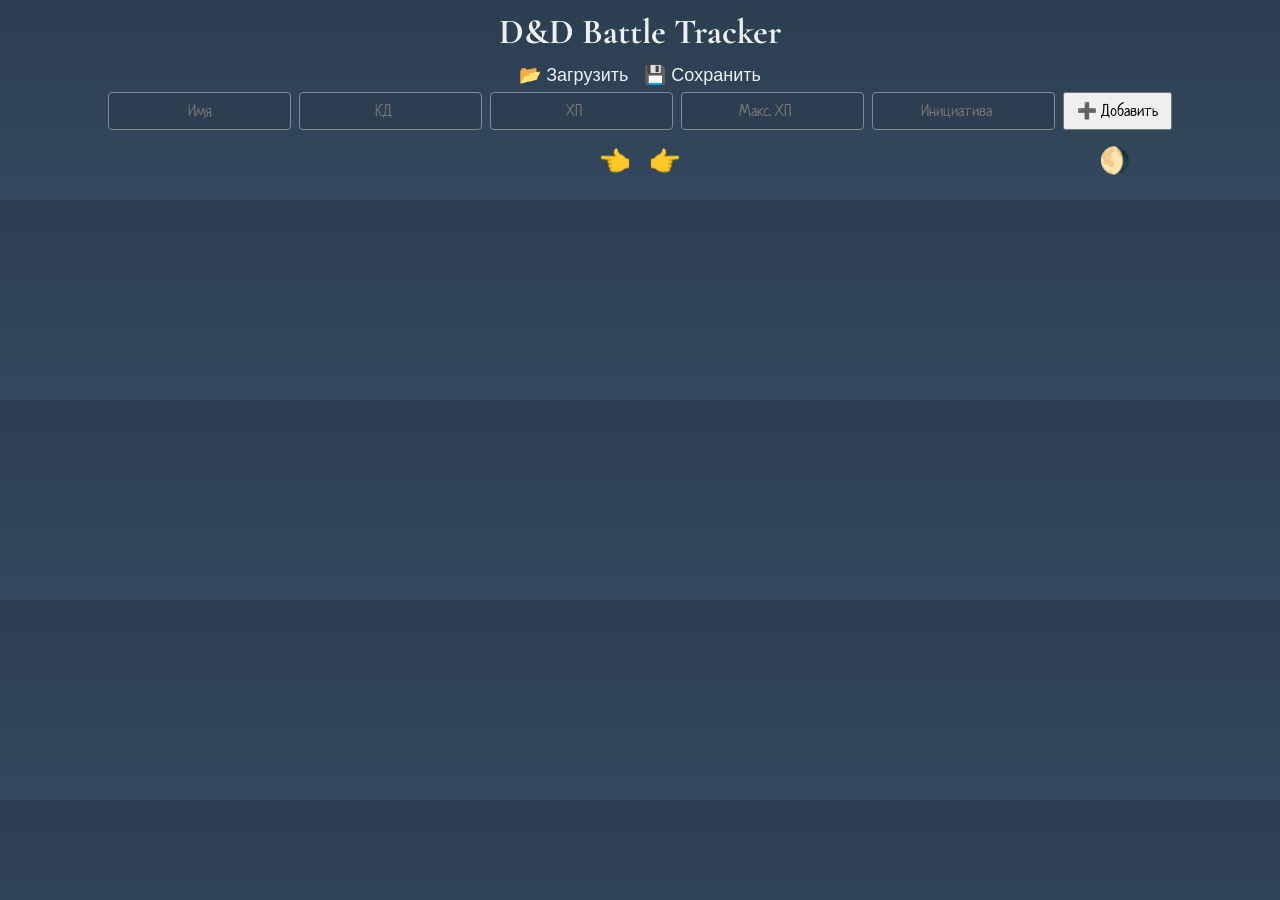
<file: Battle Tracker 3.5/index.html>
<!DOCTYPE html>
<html lang="ru">
<head>
  <meta charset="UTF-8">
  <title>D&D Battle Tracker</title>
  <link rel="icon" type="image/x-icon" href="battletracker_ico.ico">
  <link href="https://fonts.googleapis.com/css2?family=Cormorant+Garamond:wght@400;700&family=Neucha&display=swap" rel="stylesheet">
  <link rel="stylesheet" href="styles.css">
</head>
<body>
  <h1>D&D Battle Tracker</h1>
  <div class="top-controls">
    <div class="file-ops">
      <input type="file" id="importFile" accept=".json" style="display:none">
      <button id="load-btn" class="icon-btn" onclick="document.getElementById('importFile').click()">📂 Загрузить</button>
      <button id="export-btn" class="icon-btn" onclick="exportCombatants()">💾 Сохранить</button>
    </div>
  </div>
  <form id="addForm" oninput="fixLeadingZeros(event)">
    <input type="text" id="name" placeholder="Имя" required>
    <input type="number" id="ac" placeholder="КД" min="0" required title="Минимум 0">
    <input type="number" id="hp" placeholder="ХП">
    <input type="number" id="maxHp" placeholder="Макс. ХП" min="1" required>
    <input type="number" id="initiative" placeholder="Инициатива" min="-5" required title="Минимум -5">
    <button type="submit">➕ Добавить</button>
  </form>
<div id="controls">
  <div class="turn-controls">
    <button onclick="prevTurn()">👈</button>
    <button onclick="nextTurn()">👉</button>
  </div>
  <button class="long-rest-btn" onclick="longRest()" title="Долгий отдых">🌖</button>
</div>
  <div id="combatants"></div>
  <script src="scripts.js"></script>
</body>
</html>
</file>
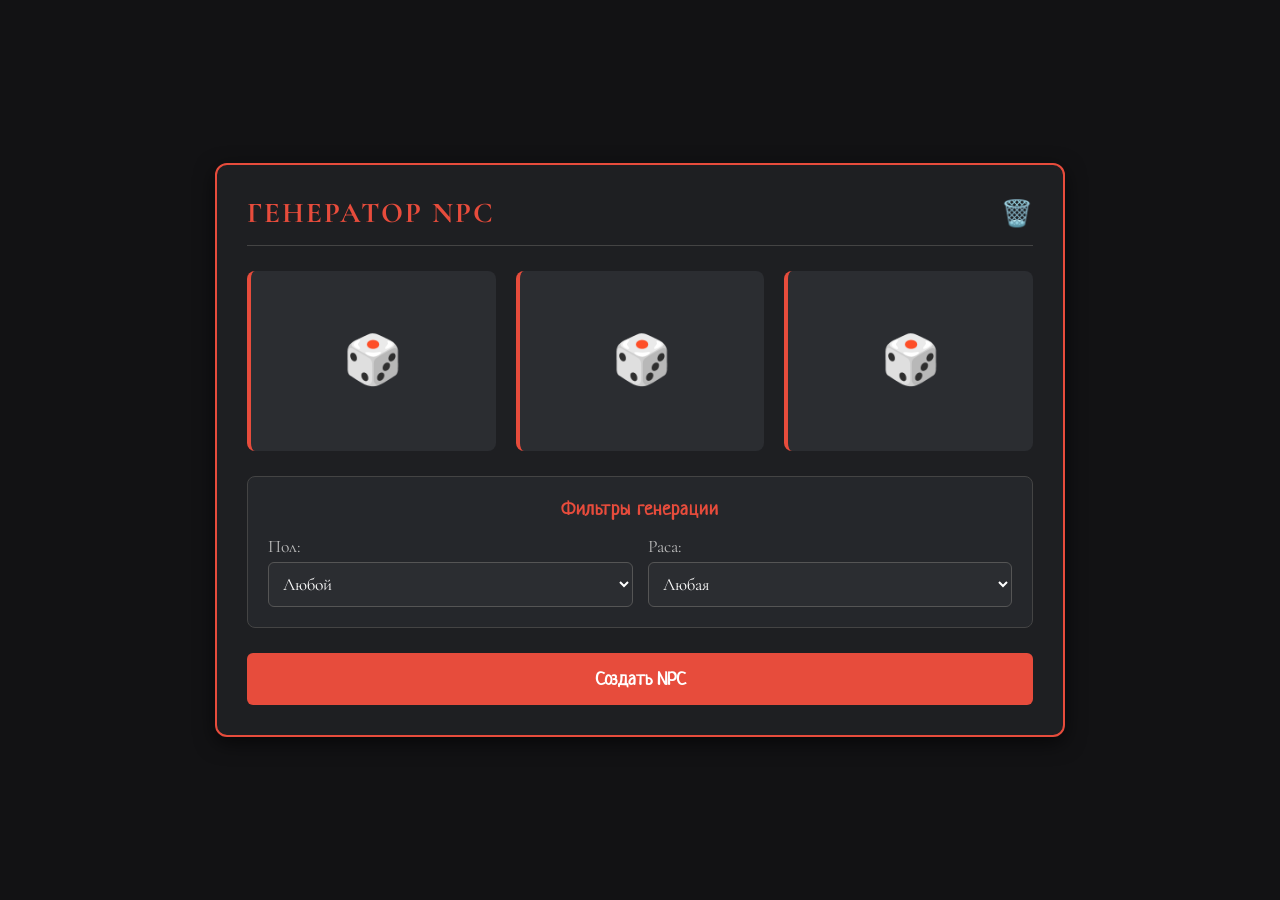
<file: NPC Generator 1.0/index.html>
<!DOCTYPE html>
<html lang="ru">
<head>
    <meta charset="UTF-8">
    <meta name="viewport" content="width=device-width, initial-scale=1.0">
    <title>Генератор NPC</title>
    <link href="https://fonts.googleapis.com/css2?family=Cormorant+Garamond:wght@400;700&family=Neucha&display=swap" rel="stylesheet">
    <link rel="stylesheet" href="styles.css">
    <link rel="icon" href="icon_small.ico" type="image/x-icon">
</head>
<body>

    <div class="npc-generator-container">
        <div class="npc-header">
            <h1>Генератор NPC</h1>
            <button class="clear-all-btn" onclick="clearAllSlots()" title="Очистить все ячейки">🗑️</button>
        </div>
        
        <div id="npc-display" class="npc-cards-wrapper">
            <div id="npc-slot-1" class="npc-card empty">
                <p class="placeholder">🎲</p>
            </div>
            <div id="npc-slot-2" class="npc-card empty">
                <p class="placeholder">🎲</p>
            </div>
            <div id="npc-slot-3" class="npc-card empty">
                <p class="placeholder">🎲</p>
            </div>
        </div>

        <div class="filters-container">
            <h3>Фильтры генерации</h3>
            <div class="select-group">
                <div class="select-wrapper">
                    <label for="filter-gender">Пол:</label>
                    <select id="filter-gender">
                        <option value="">Любой</option>
                        <option value="Мужчина">Мужчина</option>
                        <option value="Женщина">Женщина</option>
                    </select>
                </div>
                
                <div class="select-wrapper">
                    <label for="filter-race">Раса:</label>
                    <select id="filter-race">
                        <option value="">Любая</option>
                    </select>
                </div>
            </div>
        </div>

        <button class="npc-btn" onclick="generateNPC()">Создать NPC</button>
    </div>

    <script src="npc_data.js"></script>
    <script src="scripts.js"></script>
    
    <script>
        document.addEventListener('DOMContentLoaded', () => {
            const raceSelect = document.getElementById('filter-race');
            if (typeof npcData !== 'undefined' && npcData.races) {
                npcData.races.forEach(race => {
                    const option = document.createElement('option');
                    option.value = race;
                    option.textContent = race;
                    raceSelect.appendChild(option);
                });
            }
        });
    </script>
</body>
</html>
</file>
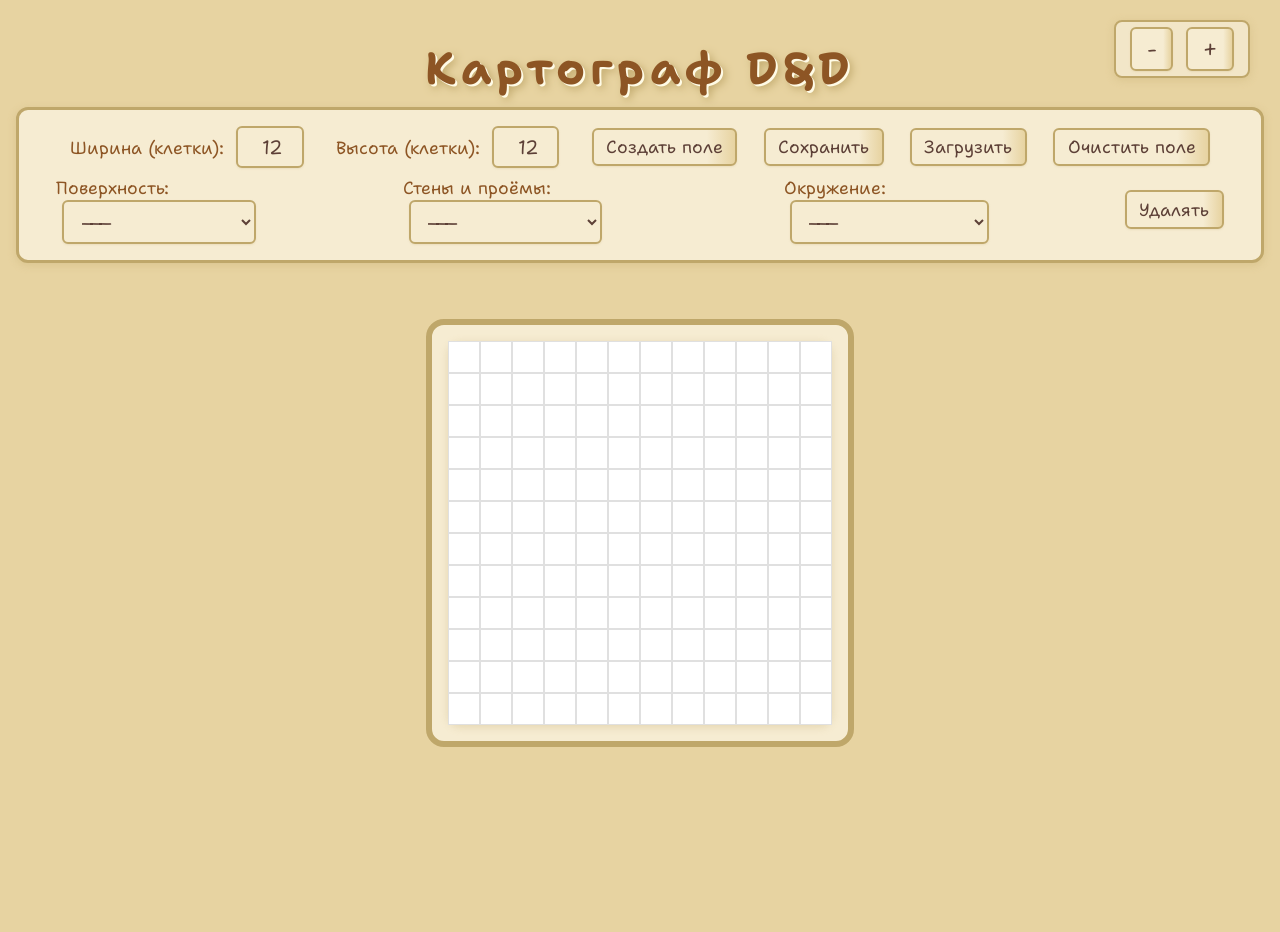
<file: Map Builder D&D/Map Builder 1.0.html>
<!DOCTYPE html>
<html lang="ru">
<head>
  <meta charset="UTF-8" />
  <meta name="viewport" content="width=device-width, initial-scale=1.0" />
  <title>Картограф D&D</title>
  <link rel="icon" type="image/x-icon" href="mapbuilder_ico.ico">
  <link rel="stylesheet" href="styles.css">
  <link href="https://fonts.googleapis.com/css2?family=Shantell+Sans&display=swap&subset=cyrillic" rel="stylesheet">
</head>
<body>
  <div id="zoom-controls">
    <button class="zoom-btn" onclick="zoomOut()">-</button>
    <button class="zoom-btn" onclick="zoomIn()">+</button>
  </div>
  <h1 id="title">Картограф D&amp;D</h1>
  <div id="controls">
    <div class="controls-row">
      <label>Ширина (клетки): <input type="number" id="width" min="1" step="1" value="12"></label>
      <label>Высота (клетки): <input type="number" id="height" min="1" step="1" value="12"></label>
      <button onclick="createGrid(true)">Создать поле</button>
      <button onclick="saveGrid()">Сохранить</button>
      <button onclick="loadGrid()">Загрузить</button>
      <button id="clear-btn">Очистить поле</button>
    </div>
    <div class="controls-row">
      <label>Поверхность:
        <select id="surface-tool">
          <option value="">---</option>
          <option value="floor">Каменный пол</option>
          <option value="shaded">Тень</option>
          <option value="floor-boardwalk">Дощатый пол</option>
          <option value="floor-water">Вода</option>
          <option value="floor-lava">Лава</option>
          <option value="floor-zamlana">Земля</option>
          <option value="floor-grass">Трава</option>
        </select>
      </label>
      <label>Стены и проёмы:
        <select id="walls-tool">
          <option value="">---</option>
          <option value="wall">Стена</option>
          <option value="door">Дверь</option>
          <option value="window">Окно</option>
        </select>
      </label>
      <label>Окружение:
        <select id="env-tool">
          <option value="">---</option>
          <option value="object-chest">Сундук</option>
          <option value="object-crate">Ящик</option>
          <option value="object-table">Стол</option>
          <option value="object-chair">Стул</option>
          <option value="object-bench">Скамья</option>
          <option value="object-barrel">Бочка</option>
          <option value="object-barstool">Барный стул</option>
          <option value="object-column">Колонна</option>
          <option value="object-torch-left">Факел (Слева)</option>
          <option value="object-torch-right">Факел (Справа)</option>
          <option value="object-torch-top">Факел (Сверху)</option>
          <option value="object-torch-bottom">Факел (Снизу)</option>
          <option value="object-tree">Дерево</option>
          <option value="object-rock">Камень</option>
        </select>
      </label>
      <button id="delete-btn" onclick="toggleRemoveMode()">Удалять</button>
    </div>
  </div>
  <div id="grid-container"></div>
  <script src="scripts.js"></script>
</body>
</html>
</file>
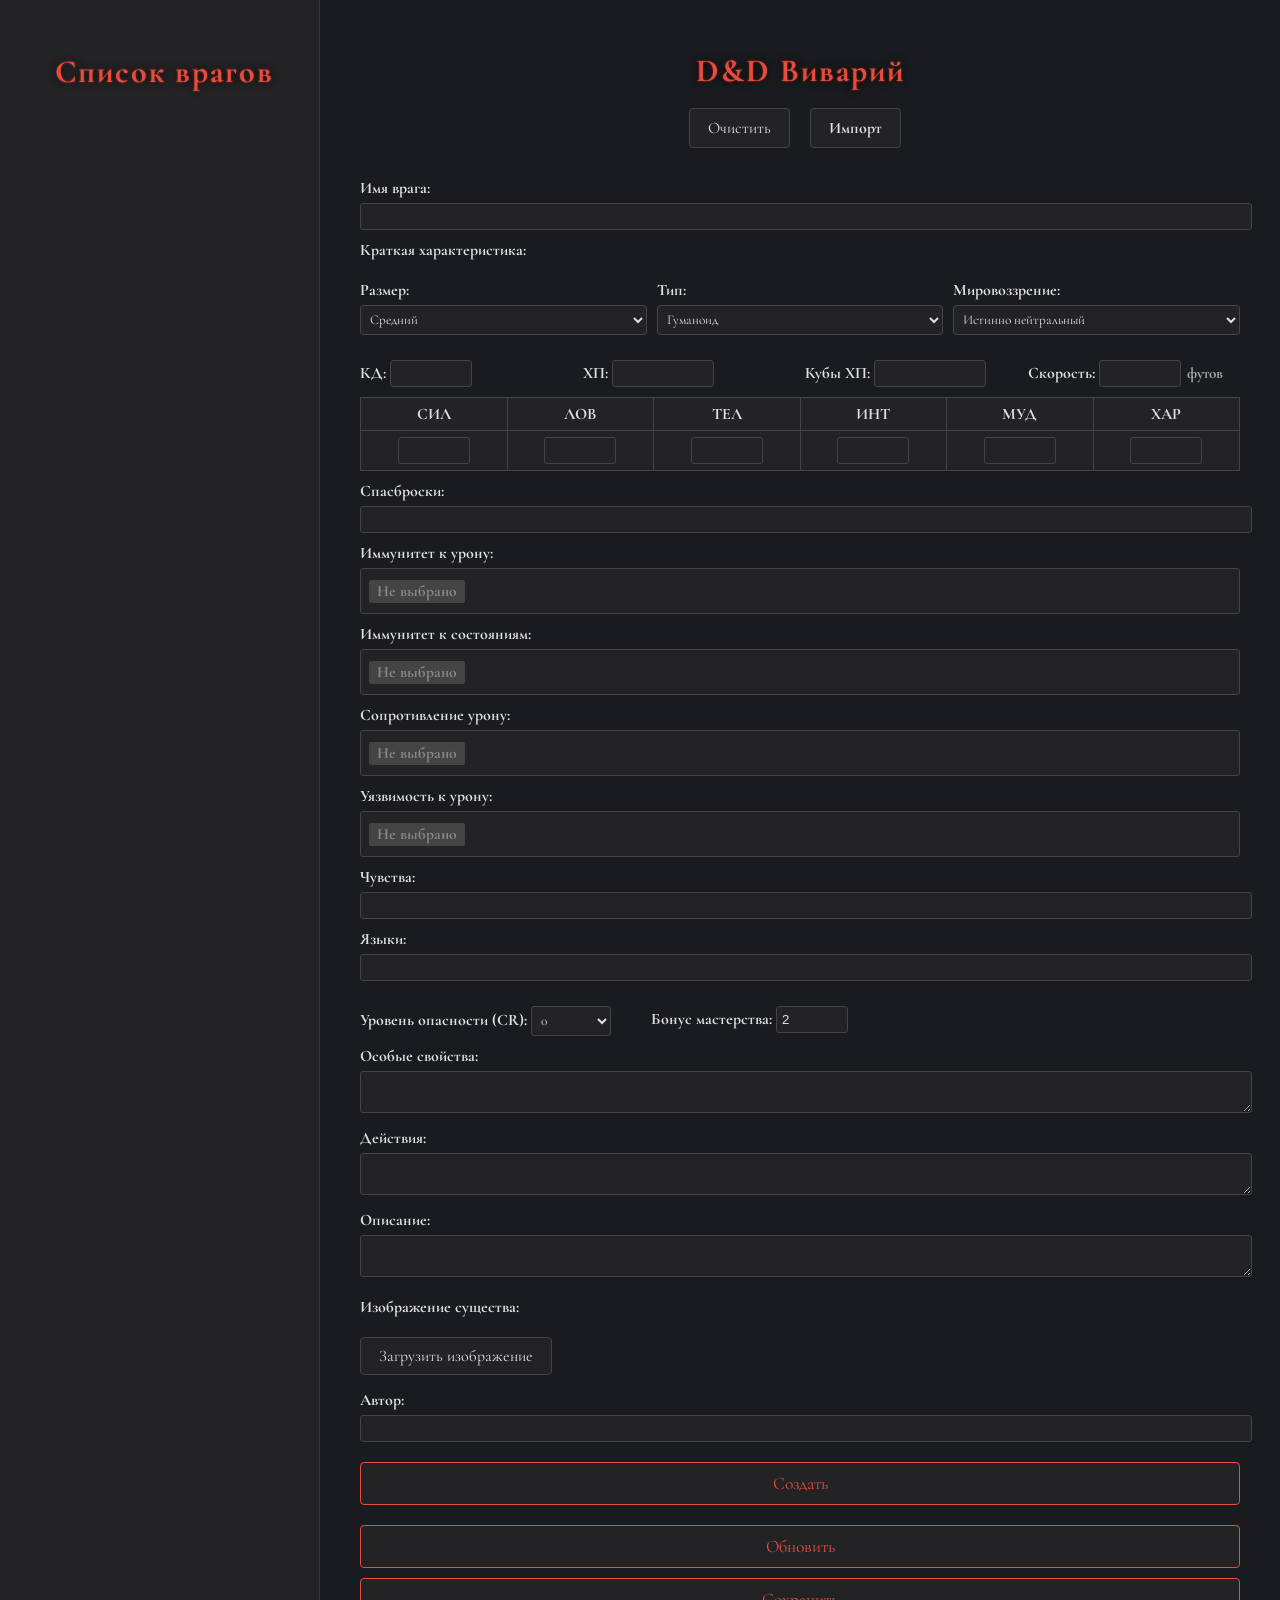
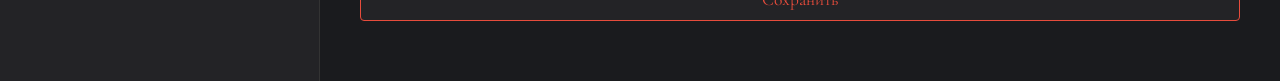
<file: Vivarium D&D/Vivarium D&D.html>
<!DOCTYPE html>
<html lang="ru">
<head>
  <meta charset="UTF-8">
  <title>D&D Vivarium</title>
  <link rel="icon" type="image/x-icon" href="vivarium_ico.ico">
  <link href="https://fonts.googleapis.com/css2?family=Cormorant+Garamond&display=swap" rel="stylesheet">
  <link rel="stylesheet" href="styles.css">
</head>
<body>
  <div id="sidebar">
    <h3>Список врагов</h3>
    <ul id="enemy-list"></ul>
  </div>
  <div id="main">
    <h1>D&D Виварий</h1>
    <div id="top-buttons">
      <button type="button" onclick="clearForm()">Очистить</button>
      <input type="file" id="fileInput" accept=".json" multiple onchange="importData(event)">
      <label for="fileInput" id="import-btn-label">Импорт</label>
    </div>
    <form id="monster-form">
      <label>Имя врага:
        <input type="text" id="name">
      </label>
      <label>Краткая характеристика:
        <div class="row-compact">
  <label>Размер:
    <select id="size">
      <option value="Крошечный">Крошечный</option>
      <option value="Маленький">Маленький</option>
      <option value="Средний" selected>Средний</option>
      <option value="Большой">Большой</option>
      <option value="Огромный">Огромный</option>
      <option value="Громадный">Громадный</option>
    </select>
  </label>
  <label>Тип:
    <select id="type">
      <option value="Аберрация">Аберрация</option>
      <option value="Зверь">Зверь</option>
      <option value="Небожитель">Небожитель</option>
      <option value="Конструкт">Конструкт</option>
      <option value="Дракон">Дракон</option>
      <option value="Элементаль">Элементаль</option>
      <option value="Фея">Фея</option>
      <option value="Исчадие">Исчадие</option>
      <option value="Великан">Великан</option>
      <option value="Гуманоид" selected>Гуманоид</option>
      <option value="Монстр">Монстр</option>
      <option value="Растение">Растение</option>
      <option value="Нежить">Нежить</option>
      <option value="Слизь">Слизь</option>
      <option value="Стая крошечных зверей">Стая крошечных зверей</option>
    </select>
  </label>
  <label>Мировоззрение:
    <select id="alignment">
      <option value="Без Мировоззрения">Без Мировоззрения</option>
      <option value="Различное Мировоззрение">Различное Мировоззрение</option>
      <option value="Законно-добрый">Законно-добрый</option>
      <option value="Нейтрально-добрый">Нейтрально-добрый</option>
      <option value="Хаотично-добрый">Хаотично-добрый</option>
      <option value="Законно-нейтральный">Законно-нейтральный</option>
      <option value="Истинно нейтральный" selected>Истинно нейтральный</option>
      <option value="Хаотично-нейтральный">Хаотично-нейтральный</option>
      <option value="Законно-злой">Законно-злой</option>
      <option value="Хаотично-злой">Хаотично-злой</option>
    </select>
  </label>
</div>
      </label>
      <div class="row-compact">
        <label>КД:
          <input type="number" id="ac" min="0" max="99" style="width:70px;">
        </label>
        <label>ХП:
          <input type="number" id="hp" min="0" max="9999" style="width:90px;">
        </label>
        <label>Кубы ХП:
          <input type="text" id="hit_dice" style="width:100px;">
        </label>
        <label>Скорость:
          <input type="number" id="speed" min="0" max="9999" maxlength="4" style="width:70px;" oninput="updateSpeedSuffix(this)">
          <span id="speed-suffix"> футов</span>
        </label>
      </div>
      <table class="stat-table">
        <tr>
          <th>СИЛ</th>
          <th>ЛОВ</th>
          <th>ТЕЛ</th>
          <th>ИНТ</th>
          <th>МУД</th>
          <th>ХАР</th>
        </tr>
        <tr>
          <td><input type="number" id="str"></td>
          <td><input type="number" id="dex"></td>
          <td><input type="number" id="con"></td>
          <td><input type="number" id="int"></td>
          <td><input type="number" id="wis"></td>
          <td><input type="number" id="cha"></td>
        </tr>
      </table>
      <label>Спасброски:
        <input type="text" id="saves">
      </label>
      <label>Иммунитет к урону:
        <div class="select-container">
          <div id="immune_damage_display" class="selected-values"></div>
          <select id="immune_damage" multiple size="10">
            <option value="Дробящий">Дробящий</option>
            <option value="Рубящий">Рубящий</option>
            <option value="Колющий">Колющий</option>
            <option value="Огонь">Огонь</option>
            <option value="Холод">Холод</option>
            <option value="Электричество">Электричество</option>
            <option value="Кислота">Кислота</option>
            <option value="Яд">Яд</option>
            <option value="Силовое поле">Силовое поле</option>
            <option value="Звук">Звук</option>
            <option value="Некротический">Некротический</option>
            <option value="Излучение">Излучение</option>
            <option value="Психический">Психический</option>
            <option value="Дробящий от маг. атак">Дробящий от маг. атак</option>
            <option value="Рубящий от маг. атак">Рубящий от маг. атак</option>
            <option value="Колющий от маг. атак">Колющий от маг. атак</option>
          </select>
        </div>
      </label>
      <label>Иммунитет к состояниям:
        <div class="select-container">
          <div id="immune_conditions_display" class="selected-values"></div>
          <select id="immune_conditions" multiple size="10">
            <option value="Ослепленный">Ослепленный</option>
            <option value="Очарованный">Очарованный</option>
            <option value="Глухой">Глухой</option>
            <option value="Испуганный">Испуганный</option>
            <option value="Схваченный">Схваченный</option>
            <option value="Недееспособный">Недееспособный</option>
            <option value="Невидимый">Невидимый</option>
            <option value="Парализованный">Парализованный</option>
            <option value="Окаменевший">Окаменевший</option>
            <option value="Отравленный">Отравленный</option>
            <option value="Сбитый с ног">Сбитый с ног</option>
            <option value="Истощенный">Истощенный</option>
            <option value="Опутанный">Опутанный</option>
            <option value="Ошеломлённый">Ошеломлённый</option>
            <option value="Без сознания">Без сознания</option>
          </select>
        </div>
      </label>
      <label>Сопротивление урону:
        <div class="select-container">
          <div id="resistances_display" class="selected-values"></div>
          <select id="resistances" multiple size="10">
            <option value="Дробящий">Дробящий</option>
            <option value="Рубящий">Рубящий</option>
            <option value="Колющий">Колющий</option>
            <option value="Огонь">Огонь</option>
            <option value="Холод">Холод</option>
            <option value="Электричество">Электричество</option>
            <option value="Кислота">Кислота</option>
            <option value="Яд">Яд</option>
            <option value="Силовое поле">Силовое поле</option>
            <option value="Звук">Звук</option>
            <option value="Некротический">Некротический</option>
            <option value="Излучение">Излучение</option>
            <option value="Психическое">Психический</option>
            <option value="Дробящий от маг. атак">Дробящий от маг. атак</option>
            <option value="Рубящий от маг. атак">Рубящий от маг. атак</option>
            <option value="Колющий от маг. атак">Колющий от маг. атак</option>
          </select>
        </div>
      </label>
      <label>Уязвимость к урону:
        <div class="select-container">
          <div id="vulnerabilities_display" class="selected-values"></div>
          <select id="vulnerabilities" multiple size="10">
            <option value="Дробящий">Дробящий</option>
            <option value="Рубящий">Рубящий</option>
            <option value="Колющий">Колющий</option>
            <option value="Огонь">Огонь</option>
            <option value="Холод">Холод</option>
            <option value="Электричество">Электричество</option>
            <option value="Кислота">Кислота</option>
            <option value="Яд">Яд</option>
            <option value="Силовое поле">Силовое поле</option>
            <option value="Звук">Звук</option>
            <option value="Некротический">Некротический</option>
            <option value="Излучение">Излучение</option>
            <option value="Психический">Психический</option>
            <option value="Дробящий от маг. атак">Дробящий от маг. атак</option>
            <option value="Рубящий от маг. атак">Рубящий от маг. атак</option>
            <option value="Колющий от маг. атак">Колющий от маг. атак</option>
          </select>
        </div>
      </label>
      <label>Чувства:
        <input type="text" id="senses">
      </label>
      <label>Языки:
        <input type="text" id="languages">
      </label>
        <div class="row-compact" style="justify-content: flex-start; gap: 40px;">
  <label style="flex: 0 1 auto;">Уровень опасности (CR):
    <select id="cr" style="width: 80px;">
      <option value="0">0</option>
      <option value="1/8">1/8</option>
      <option value="1/4">1/4</option>
      <option value="1/2">1/2</option>
      <script>
        for(let i=1; i<=30; i++) document.write(`<option value="${i}">${i}</option>`);
      </script>
    </select>
  </label>
  <label style="flex: 0 1 auto;">Бонус мастерства:
    <input type="number" id="proficiency_bonus" value="2" min="2" step="1" style="width: 60px;">
  </label>
</div>
      </label>
      <label>Особые свойства:
        <textarea id="traits"></textarea>
      </label>
      <label>Действия:
        <textarea id="actions"></textarea>
      </label>
      <label>Описание:
        <textarea id="description"></textarea>
      </label>
      <!-- Image upload section -->
      <div id="image-section" style="margin: 15px 0;">
        <label>Изображение существа:</label>
        <input type="file" id="monster-image" accept="image/*" style="display:none;">
        <button type="button" id="image-upload-btn">Загрузить изображение</button>
        <button type="button" id="image-delete-btn" style="display:none;">Удалить изображение</button>
        <div id="image-preview" style="margin-top:10px;"></div>
        <input type="hidden" id="image">
      </div>
      <label>Автор:
        <input type="text" id="author">
      </label>
      <button type="button" id="create-btn">Создать</button>
      <button type="button" id="update-btn">Обновить</button>
      <button type="button" id="save-btn">Сохранить</button>
    </form>
    <div class="small-text" id="author-output"></div>
  </div>
  <script src="scripts.js"></script>
</body>
</html>
</file>
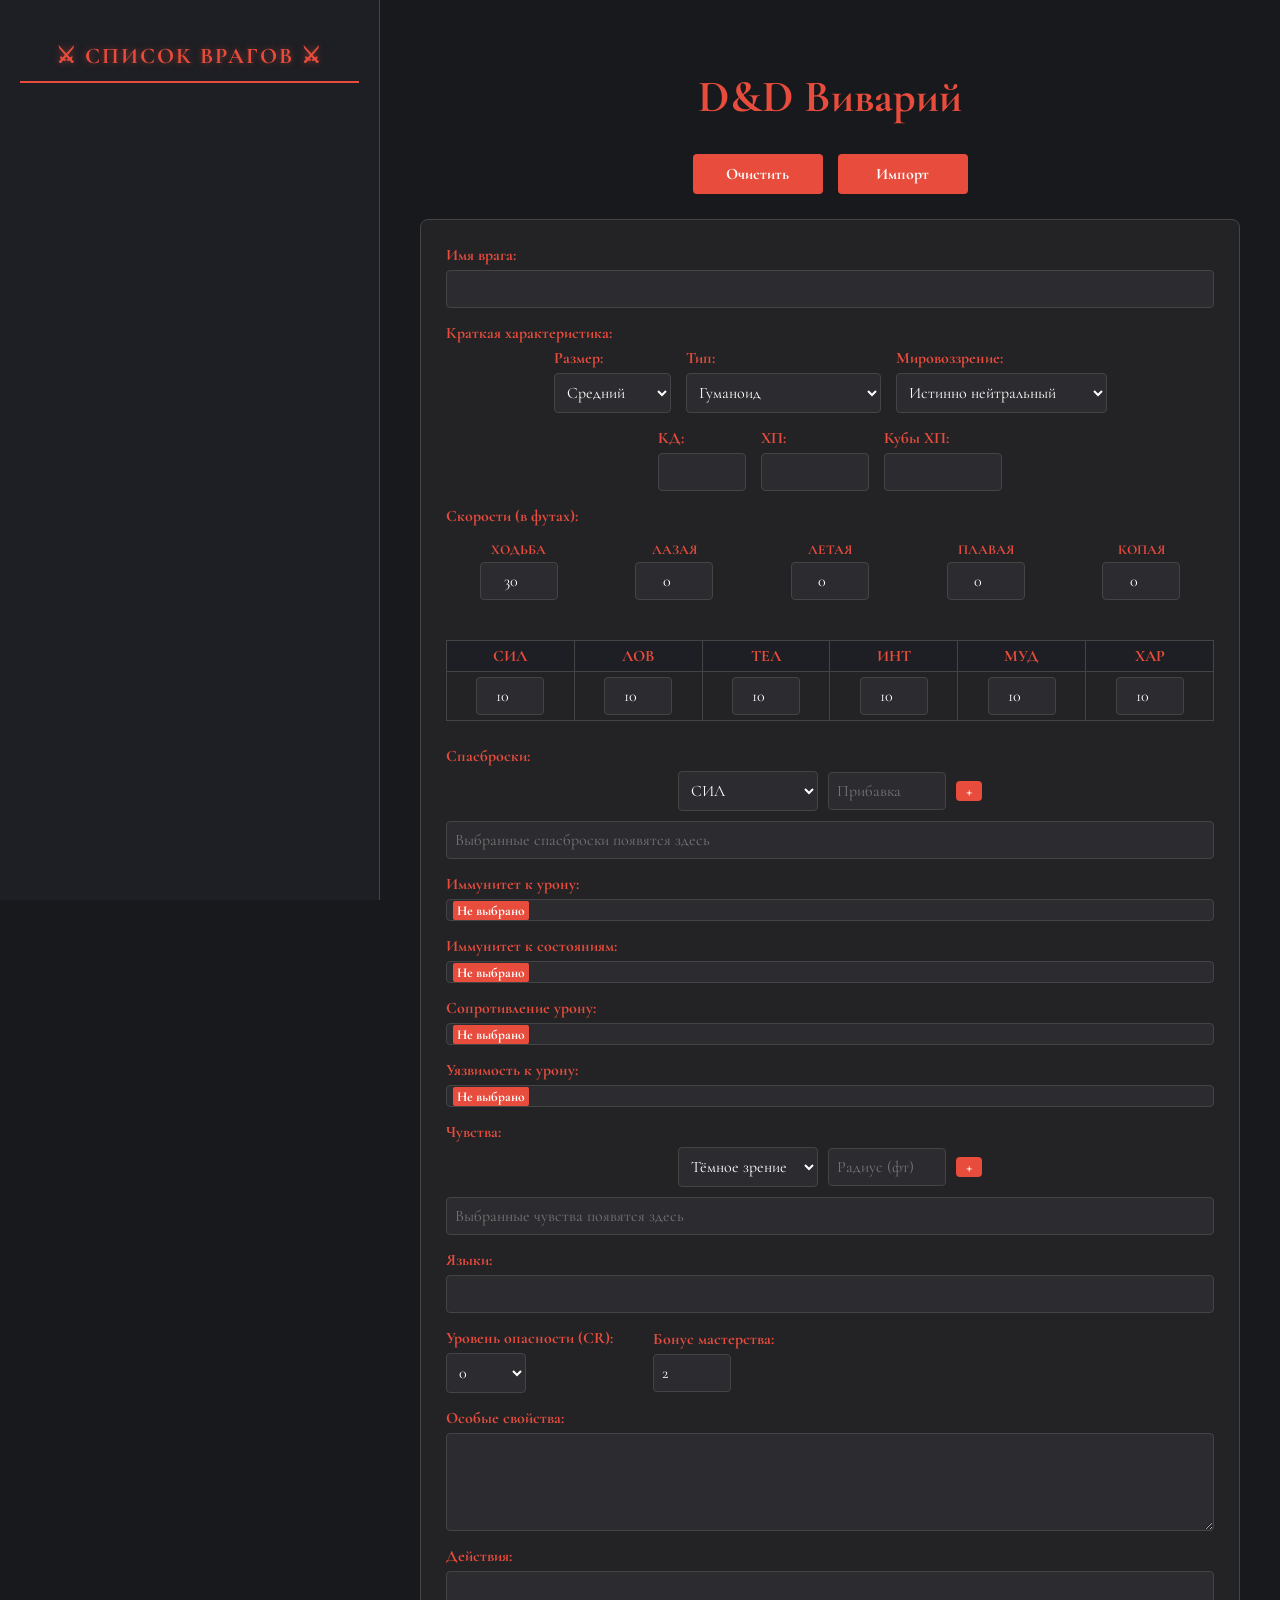
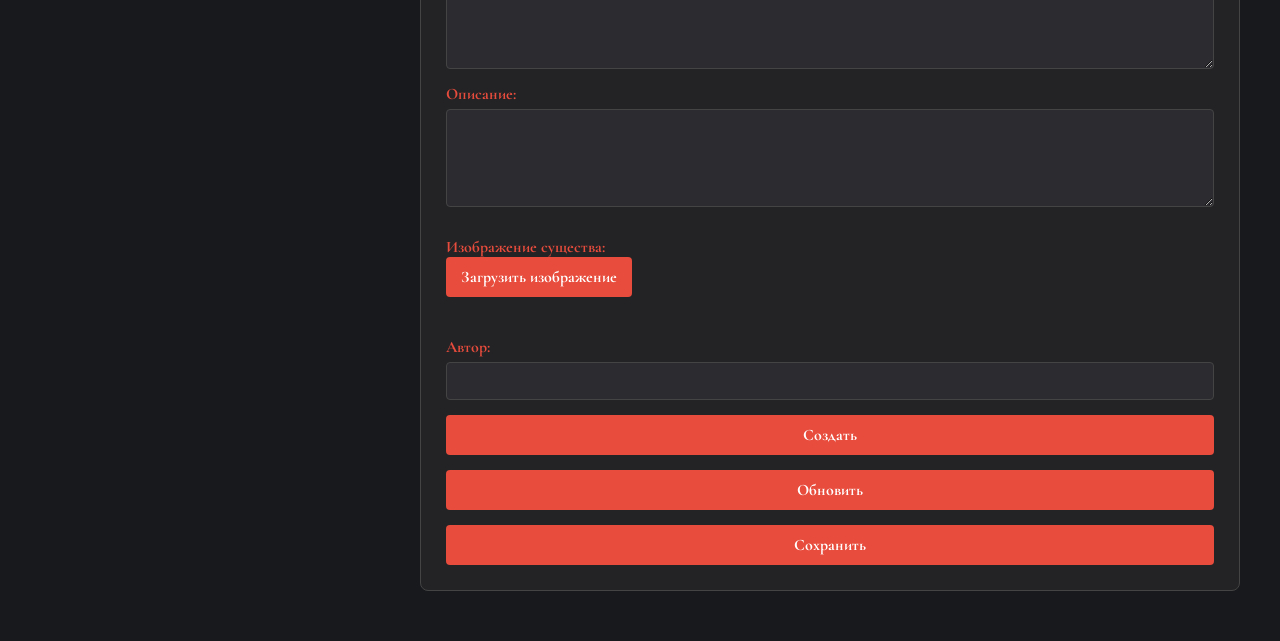
<file: Vivarium D&D/Test Branch/Vivarium D&D.html>
<!DOCTYPE html>
<html lang="ru">
<head>
  <meta charset="UTF-8">
  <title>D&D Виварий</title>
  <link rel="icon" type="image/x-icon" href="vivarium_ico.ico">
  <link href="https://fonts.googleapis.com/css2?family=Cormorant+Garamond&display=swap" rel="stylesheet">
  <link rel="stylesheet" href="styles.css">
</head>
<body>
  <div id="sidebar">
    <h3 class="sidebar-title">⚔ Список врагов ⚔</h3>
    <ul id="enemy-list"></ul>
  </div>
  <div id="main">
    <h1>D&D Виварий</h1>
    <div id="top-buttons">
      <button type="button" onclick="clearForm()">Очистить</button>
      <div class="file-input-wrapper">
        <input type="file" id="fileInput" accept=".json" multiple onchange="importData(event)">
        <label for="fileInput" id="import-btn-label">Импорт</label>
      </div>
    </div>
    <form id="monster-form">
      <label>Имя врага:
        <input type="text" id="name">
      </label>
      <label>Краткая характеристика:
        <div class="row-compact">
          <label>Размер:
            <select id="size">
              <option value="Крошечный">Крошечный</option>
              <option value="Маленький">Маленький</option>
              <option value="Средний" selected>Средний</option>
              <option value="Большой">Большой</option>
              <option value="Огромный">Огромный</option>
              <option value="Громадный">Громадный</option>
            </select>
          </label>
          <label>Тип:
            <select id="type">
              <option value="Аберрация">Аберрация</option>
              <option value="Зверь">Зверь</option>
              <option value="Небожитель">Небожитель</option>
              <option value="Конструкт">Конструкт</option>
              <option value="Дракон">Дракон</option>
              <option value="Элементаль">Элементаль</option>
              <option value="Фея">Фея</option>
              <option value="Исчадие">Исчадие</option>
              <option value="Великан">Великан</option>
              <option value="Гуманоид" selected>Гуманоид</option>
              <option value="Монстр">Монстр</option>
              <option value="Растение">Растение</option>
              <option value="Нежить">Нежить</option>
              <option value="Слизь">Слизь</option>
              <option value="Стая крошечных зверей">Стая крошечных зверей</option>
            </select>
          </label>
          <label>Мировоззрение:
            <select id="alignment">
              <option value="Без Мировоззрения">Без Мировоззрения</option>
              <option value="Различное Мировоззрение">Различное Мировоззрение</option>
              <option value="Законно-добрый">Законно-добрый</option>
              <option value="Нейтрально-добрый">Нейтрально-добрый</option>
              <option value="Хаотично-добрый">Хаотично-добрый</option>
              <option value="Законно-нейтральный">Законно-нейтральный</option>
              <option value="Истинно нейтральный" selected>Истинно нейтральный</option>
              <option value="Хаотично-нейтральный">Хаотично-нейтральный</option>
              <option value="Законно-злой">Законно-злой</option>
              <option value="Хаотично-злой">Хаотично-злой</option>
            </select>
          </label>
        </div>
      </label>
      <div class="row-compact">
        <label>КД:
          <input type="number" id="ac" min="0" max="99" style="width:70px;">
        </label>
        <label>ХП:
          <input type="number" id="hp" min="0" max="9999" style="width:90px;">
        </label>
        <label>Кубы ХП:
          <input type="text" id="hit_dice" style="width:100px;">
        </label>
      </div>
      <label>Скорости (в футах):</label>
      <div class="speed-grid">
        <div class="speed-col"><label>Ходьба</label><input type="number" id="speed_walk" min="0" value="30"></div>
        <div class="speed-col"><label>Лазая</label><input type="number" id="speed_climb" min="0" value="0"></div>
        <div class="speed-col"><label>Летая</label><input type="number" id="speed_fly" min="0" value="0"></div>
        <div class="speed-col"><label>Плавая</label><input type="number" id="speed_swim" min="0" value="0"></div>
        <div class="speed-col"><label>Копая</label><input type="number" id="speed_burrow" min="0" value="0"></div>
      </div>
      <table class="stat-table">
        <tr><th>СИЛ</th><th>ЛОВ</th><th>ТЕЛ</th><th>ИНТ</th><th>МУД</th><th>ХАР</th></tr>
        <tr>
          <td><input type="number" id="str" min="0" value="10"></td>
          <td><input type="number" id="dex" min="0" value="10"></td>
          <td><input type="number" id="con" min="0" value="10"></td>
          <td><input type="number" id="int" min="0" value="10"></td>
          <td><input type="number" id="wis" min="0" value="10"></td>
          <td><input type="number" id="cha" min="0" value="10"></td>
        </tr>
      </table>
      <label>Спасброски:
        <div class="row-compact" style="gap:10px; margin-bottom:5px;">
          <select id="save_type" style="width:140px;">
            <option value="СИЛ">СИЛ</option>
            <option value="ЛОВ">ЛОВ</option>
            <option value="ТЕЛ">ТЕЛ</option>
            <option value="ИНТ">ИНТ</option>
            <option value="МУД">МУД</option>
            <option value="ХАР">ХАР</option>
          </select>
          <input type="number" id="save_bonus" placeholder="Прибавка" style="width:100px;">
          <button type="button" onclick="addSave()" style="padding:0 10px;">+</button>
        </div>
        <input type="text" id="saves" placeholder="Выбранные спасброски появятся здесь">
      </label>
      <label>Иммунитет к урону:
        <div class="select-container">
          <div id="immune_damage_display" class="selected-values"></div>
          <select id="immune_damage" multiple size="10">
            <option value="Дробящий">Дробящий</option>
            <option value="Рубящий">Рубящий</option>
            <option value="Колющий">Колющий</option>
            <option value="Огонь">Огонь</option>
            <option value="Холод">Холод</option>
            <option value="Электричество">Электричество</option>
            <option value="Кислота">Кислота</option>
            <option value="Яд">Яд</option>
            <option value="Силовое поле">Силовое поле</option>
            <option value="Звук">Звук</option>
            <option value="Некротический">Некротический</option>
            <option value="Излучение">Излучение</option>
            <option value="Психический">Психический</option>
            <option value="Дробящий от маг. атак">Дробящий от маг. атак</option>
            <option value="Рубящий от маг. атак">Рубящий от маг. атак</option>
            <option value="Колющий от маг. атак">Колющий от маг. атак</option>
          </select>
        </div>
      </label>
      <label>Иммунитет к состояниям:
        <div class="select-container">
          <div id="immune_conditions_display" class="selected-values"></div>
          <select id="immune_conditions" multiple size="10">
            <option value="Ослепленный">Ослепленный</option>
            <option value="Очарованный">Очарованный</option>
            <option value="Глухой">Глухой</option>
            <option value="Испуганный">Испуганный</option>
            <option value="Схваченный">Схваченный</option>
            <option value="Недееспособный">Недееспособный</option>
            <option value="Невидимый">Невидимый</option>
            <option value="Парализованный">Парализованный</option>
            <option value="Окаменевший">Окаменевший</option>
            <option value="Отравленный">Отравленный</option>
            <option value="Сбитый с ног">Сбитый с ног</option>
            <option value="Истощенный">Истощенный</option>
            <option value="Опутанный">Опутанный</option>
            <option value="Ошеломлённый">Ошеломлённый</option>
            <option value="Без сознания">Без сознания</option>
          </select>
        </div>
      </label>
      <label>Сопротивление урону:
        <div class="select-container">
          <div id="resistances_display" class="selected-values"></div>
          <select id="resistances" multiple size="10">
            <option value="Дробящий">Дробящий</option>
            <option value="Рубящий">Рубящий</option>
            <option value="Колющий">Колющий</option>
            <option value="Огонь">Огонь</option>
            <option value="Холод">Холод</option>
            <option value="Электричество">Электричество</option>
            <option value="Кислота">Кислота</option>
            <option value="Яд">Яд</option>
            <option value="Силовое поле">Силовое поле</option>
            <option value="Звук">Звук</option>
            <option value="Некротический">Некротический</option>
            <option value="Излучение">Излучение</option>
            <option value="Психическое">Психический</option>
            <option value="Дробящий от маг. атак">Дробящий от маг. атак</option>
            <option value="Рубящий от маг. атак">Рубящий от маг. атак</option>
            <option value="Колющий от маг. атак">Колющий от маг. атак</option>
          </select>
        </div>
      </label>
      <label>Уязвимость к урону:
        <div class="select-container">
          <div id="vulnerabilities_display" class="selected-values"></div>
          <select id="vulnerabilities" multiple size="10">
            <option value="Дробящий">Дробящий</option>
            <option value="Рубящий">Рубящий</option>
            <option value="Колющий">Колющий</option>
            <option value="Огонь">Огонь</option>
            <option value="Холод">Холод</option>
            <option value="Электричество">Электричество</option>
            <option value="Кислота">Кислота</option>
            <option value="Яд">Яд</option>
            <option value="Силовое поле">Силовое поле</option>
            <option value="Звук">Звук</option>
            <option value="Некротический">Некротический</option>
            <option value="Излучение">Излучение</option>
            <option value="Психический">Психический</option>
            <option value="Дробящий от маг. атак">Дробящий от маг. атак</option>
            <option value="Рубящий от маг. атак">Рубящий от маг. атак</option>
            <option value="Колющий от маг. атак">Колющий от маг. атак</option>
          </select>
        </div>
      </label>
      <label>Чувства:
        <div class="row-compact" style="gap:10px; margin-bottom:5px;">
          <select id="sense_type" style="width:140px;">
            <option value="Тёмное зрение">Тёмное зрение</option>
            <option value="Слепое зрение">Слепое зрение</option>
            <option value="Истинное зрение">Истинное зрение</option>
            <option value="Чувство вибрации">Чувство вибрации</option>
          </select>
          <input type="number" id="sense_range" placeholder="Радиус (фт)" style="width:100px;">
          <button type="button" onclick="addSense()" style="padding:0 10px;">+</button>
        </div>
        <input type="text" id="senses" placeholder="Выбранные чувства появятся здесь">
      </label>
      <label>Языки:
        <input type="text" id="languages">
      </label>
      <div class="row-compact" style="justify-content: flex-start; gap: 40px;">
        <label style="flex: 0 1 auto;">Уровень опасности (CR):
          <select id="cr" style="width: 80px;">
            <option value="0">0</option>
            <option value="1/8">1/8</option>
            <option value="1/4">1/4</option>
            <option value="1/2">1/2</option>
            <script>
              for(let i=1; i<=30; i++) document.write(`<option value="${i}">${i}</option>`);
            </script>
          </select>
        </label>
        <label style="flex: 0 1 auto;">Бонус мастерства:
          <input type="number" id="proficiency_bonus" value="2" min="2" style="width: 60px;">
        </label>
      </div>
      <label>Особые свойства:
        <textarea id="traits"></textarea>
      </label>
      <label>Действия:
        <textarea id="actions"></textarea>
      </label>
      <label>Описание:
        <textarea id="description"></textarea>
      </label>
      <div id="image-section" style="margin: 15px 0;">
        <label>Изображение существа:</label>
        <input type="file" id="monster-image" accept="image/*" style="display:none;">
        <button type="button" id="image-upload-btn">Загрузить изображение</button>
        <button type="button" id="image-delete-btn" style="display:none;">Удалить изображение</button>
        <div id="image-preview" style="margin-top:10px;"></div>
        <input type="hidden" id="image">
      </div>
      <label>Автор:
        <input type="text" id="author">
      </label>
      <button type="button" id="create-btn">Создать</button>
      <button type="button" id="update-btn">Обновить</button>
      <button type="button" id="save-btn">Сохранить</button>
    </form>
    <div class="small-text" id="author-output"></div>
  </div>
  <script src="scripts.js"></script>
</body>
</html>
</file>
<file: Battle Tracker 3.5/styles.css>
@import url('https://fonts.googleapis.com/css2?family=Neucha&display=swap');

body {
  font-family: 'Cormorant Garamond', serif;
  background: linear-gradient(to bottom, #2c3e50, #34495e);
  color: #ecf0f1;
  margin: 0;
  padding: 10px 20px;
}

h1 { text-align: center; font-size: 2.2em; margin: 0 0 10px 0; }
.top-controls { text-align: center; margin-bottom: 5px; }

#addForm { display: flex; justify-content: center; gap: 8px; margin-bottom: 10px; }
#addForm input, #addForm button { padding: 6px 12px; font-family: 'Neucha', cursive; font-size: 1em; }

#controls {
  display: flex;
  justify-content: center;
  align-items: center;
  position: relative;
  margin-bottom: 10px;
  transform: scale(0.8);
}

.turn-controls {
  display: flex;
  gap: 10px;
}

.long-rest-btn {
  position: absolute;
  right: 0;
  font-size: 32px;
  background: none;
  border: none;
  cursor: pointer;
  color: white;
}
#controls button { font-size: 32px; background: none; border: none; color: white; cursor: pointer; display: flex; align-items: center; }

.combatant {
  background: #3b4a59; border: 1px solid #7f8c8d;
  margin-bottom: 6px; border-radius: 8px; padding: 8px 12px;
}

.combatant-main-row {
  display: grid;
  grid-template-columns: 40px 1.2fr 30px 80px 100px 60px 50px 50px 80px 1.8fr 120px;
  align-items: center; gap: 12px;
}

.combatant.collapsed { padding: 4px 12px; background: #2c3e50; }
.combatant.collapsed .hide-on-collapse { display: none; }
.combatant.active { border: 2px solid #f1c40f; }
.combatant.dead { background-color: #470000 !important; }

.icon-btn { background: none; border: none; color: #ecf0f1; cursor: pointer; font-size: 18px; display: inline-flex; align-items: center; justify-content: center; }

.hp-control { display: flex; align-items: center; gap: 5px; justify-content: flex-start; }
.hp-control button { background: none; border: none; padding: 0; }

.exhaust-box, .cond-box { position: relative; }
.exhaust-menu, .condition-menu {
  display: none; position: absolute; top: 100%; left: 0; background: #1a252f;
  border: 1px solid #7f8c8d; z-index: 100; padding: 10px; border-radius: 5px;
  box-shadow: 0 4px 15px rgba(0,0,0,0.5);
}
.exhaust-menu.open { display: flex; flex-direction: column; align-items: center; gap: 10px; width: 220px; }
.condition-menu.open { display: flex; flex-direction: column; gap: 5px; width: 200px; }

.exhaust-header { font-family: 'Neucha', cursive; font-size: 0.9em; border-bottom: 1px solid #7f8c8d; width: 100%; text-align: center; padding-bottom: 5px; }
.exhaust-row { display: flex; justify-content: space-between; width: 100%; gap: 5px; }
.exhaust-item { display: flex; flex-direction: column; align-items: center; gap: 3px; }
.exhaust-item input { cursor: pointer; margin: 0; }
.exhaust-item span { font-size: 0.8em; font-family: 'Neucha', cursive; color: #bdc3c7; }

.condition-menu label { font-family: 'Neucha', cursive; font-size: 0.9em; cursor: pointer; }

.inspiration-box {
    cursor: pointer;
    display: flex;
    justify-content: center;
    align-items: center;
    font-size: 20px;
    width: 24px;
    height: 24px;
}
.insp-checkbox {
    width: 16px;
    height: 16px;
    border: 2px solid #7f8c8d;
    border-radius: 3px;
}

.health-bar {
  background: #444; height: 20px; border-radius: 10px;
  position: relative; overflow: hidden; border: 1px solid #7f8c8d;
}
.health-bar-inner { height: 100%; transition: width 0.3s; position: relative; z-index: 1; }
.health-bar-temp { 
    height: 100%; 
    background: #549fd1; 
    position: absolute; 
    top: 0; 
    left: 0; 
    z-index: 2; 
    opacity: 0.8; 
    transition: width 0.3s;
}
.health-text {
  position: absolute; width: 100%; text-align: center; line-height: 20px;
  font-size: 16px; font-weight: bold; z-index: 5; text-shadow: 1px 1px 2px black;
}
.health-text span { cursor: pointer; }
.health-text span:hover { color: #f1c40f; }

.notes-area { margin-top: 10px; display: none; }
.combatant.notes-open .notes-area { display: block; }
.notes-view {
  background: #1a252f; border: 1px solid #7f8c8d; border-radius: 5px; padding: 10px;
  font-family: 'Neucha', cursive; white-space: pre-wrap; cursor: text; line-height: 1.4; text-align: left;
}
.notes-input {
  width: 100%; background: #1a252f; color: #ecf0f1; border: 1px solid #f1c40f;
  border-radius: 5px; padding: 10px; font-family: 'Neucha', cursive; min-height: 80px;
}

.text-adv { color: #54b75d; font-weight: bold; }
.text-disadv { color: #FF0000; font-weight: bold; }

.death-saves-row {
  display: flex; justify-content: center; gap: 15px; margin-top: 10px;
  background: rgba(0,0,0,0.2); padding: 5px; border-radius: 5px;
}
.death-save-group { display: flex; align-items: center; gap: 8px; }
.death-dot { width: 14px; height: 14px; border: 2px solid white; border-radius: 50%; cursor: pointer; }
.death-dot.success.active { background: #2ecc71; border-color: #2ecc71; }
.death-dot.failure.active { background: #e74c3c; border-color: #e74c3c; }

input { background: #2c3e50; border: 1px solid #7f8c8d; color: white; border-radius: 4px; padding: 2px; text-align: center; }
input:focus { outline: 1px solid #f1c40f; }
.remove-btn { color: #e74c3c !important; }

.death-exhaustion {
    color: #c2b13c; 
    font-weight: bold;
    text-transform: uppercase;
}
.death-blood {
    color: #ff0000;
    font-weight: bold;
    text-shadow: 0 0 5px rgba(255, 0, 0, 0.5);
    text-transform: uppercase;
}

.conc-counter {
    font-size: 0.9em; /* Делает цифру меньше относительно размера значка */
    margin-left: 2px;
    vertical-align: super; /* Поднимает цифру вверх, как индекс */
}
</file>
<file: NPC Generator 1.0/styles.css>
* {
    box-sizing: border-box;
    margin: 0;
    padding: 0;
}

body {
    background-color: #121214;
    color: #fff;
    font-family: 'Cormorant Garamond', serif;
    display: flex;
    justify-content: center;
    align-items: center;
    min-height: 100vh;
    padding: 20px;
}

.npc-generator-container {
    background: #1e1f22;
    border: 2px solid #e74c3c;
    border-radius: 12px;
    padding: 30px;
    width: 100%;
    max-width: 850px; 
    box-shadow: 0 6px 20px rgba(0, 0, 0, 0.6);
    position: relative;
}

.npc-header {
    display: flex;
    justify-content: space-between;
    align-items: center;
    border-bottom: 1px solid #444;
    padding-bottom: 15px;
    margin-bottom: 25px;
    position: relative;
}

.npc-header h1 {
    color: #e74c3c;
    text-transform: uppercase;
    letter-spacing: 2px;
    font-size: 1.8em;
}

.clear-all-btn {
    background: transparent;
    border: none;
    font-size: 1.6em;
    cursor: pointer;
    transition: transform 0.2s;
}

.clear-all-btn:hover {
    transform: scale(1.2);
}

.npc-cards-wrapper {
    display: flex;
    flex-direction: column;
    gap: 20px;
    margin-bottom: 25px;
}

.npc-card {
    background: #2b2d31;
    padding: 20px;
    border-radius: 8px;
    min-height: 180px;
    max-height: 180px;
    border-left: 4px solid #e74c3c;
    width: 100%;
    display: flex;
    flex-direction: column;
    justify-content: flex-start;
}

.npc-name {
    font-size: 1.5em;
    font-weight: bold;
    color: #fff;
    display: block;
    height: 35px;
    line-height: 1.2;
    overflow: hidden;
    white-space: nowrap;
    text-overflow: ellipsis;
}

.npc-meta {
    color: #aaa;
    font-style: italic;
    font-size: 1em;
    display: block;
    height: 25px;
    margin-bottom: 10px;
    overflow: hidden;
}

.npc-trait {
    color: #e0e0e0;
    line-height: 1.3;
    font-size: 1.1em;
    height: 75px; 
    overflow: hidden;
    display: -webkit-box;
    -webkit-line-clamp: 3;
    -webkit-box-orient: vertical;
}

.placeholder {
    color: #666;
    text-align: center;
    font-size: 3em;
    line-height: 140px;
}

.filters-container {
    background: #25272b;
    border: 1px solid #444;
    border-radius: 8px;
    padding: 20px;
    margin-bottom: 25px;
}

.filters-container h3 {
    color: #e74c3c;
    font-size: 1.2em;
    margin-bottom: 15px;
    text-align: center;
    font-family: 'Neucha', cursive;
    letter-spacing: 1px;
}

.select-group {
    display: flex;
    flex-direction: column;
    gap: 15px;
}

.select-wrapper {
    display: flex;
    flex-direction: column;
    gap: 5px;
}

.select-wrapper label {
    font-size: 1.1em;
    color: #bbb;
}

.select-wrapper select {
    background: #2b2d31;
    color: #fff;
    border: 1px solid #555;
    border-radius: 6px;
    padding: 10px;
    font-family: 'Cormorant Garamond', serif;
    font-size: 1.1em;
    cursor: pointer;
    outline: none;
}

.select-wrapper select:focus {
    border-color: #e74c3c;
}

.npc-btn {
    width: 100%;
    background: #e74c3c;
    color: white;
    border: none;
    padding: 14px;
    font-size: 1.2em;
    font-weight: bold;
    border-radius: 6px;
    cursor: pointer;
    transition: transform 0.1s, background 0.2s;
    font-family: 'Neucha', cursive;
}

.npc-btn:hover {
    background: #c0392b;
}

.npc-btn:active {
    transform: scale(0.98);
}

@keyframes flashSlot {
    0% {
        background-color: #2b2d31;
        box-shadow: 0 0 0px rgba(231, 76, 60, 0);
    }
    50% {
        background-color: #3a3f47;
        box-shadow: 0 0 10px rgba(231, 76, 60, 0.6);
    }
    100% {
        background-color: #2b2d31;
        box-shadow: 0 0 0px rgba(231, 76, 60, 0);
    }
}

.npc-card.flash {
    animation: flashSlot 0.6s ease-in-out;
}

@media (min-width: 768px) {
    .npc-cards-wrapper {
        flex-direction: row;
    }
    .select-group {
        flex-direction: row;
    }
    .select-wrapper {
        flex: 1;
    }
}
</file>
<file: Map Builder D&D/styles.css>
body {
  font-family: 'Shantell Sans', sans-serif;
  font-style: normal;
  margin: 0;
  padding: 1em;
  background: #e7d3a1; /* parchment color */
  color: #222;
  display: flex;
  flex-direction: column;
  align-items: center;
  min-height: 100vh;
}
input, button, select {
  margin: 0.5em;
  font-family: 'Shantell Sans', sans-serif;
  font-style: normal;
  font-size: 1.1em;
  background: #f6ecd2;
  border: 2px solid #bfa76a;
  border-radius: 6px;
  padding: 0.3em 0.7em;
  color: #5d4037;
  box-shadow: 0 1px 2px #bfa76a33;
  transition: background 0.2s, border 0.2s;
}
input:focus, select:focus, button:focus {
  outline: none;
  border-color: #8d5524;
  background: #fffbe6;
}
button {
  cursor: pointer;
  background: linear-gradient(90deg, #f6ecd2 80%, #e7d3a1 100%);
}
button:hover {
  background: #fffbe6;
  border-color: #8d5524;
}
select {
  min-width: 10em;
}
#controls {
  background: #f6ecd2 url('https://www.transparenttextures.com/patterns/old-mathematics.png');
  border: 3px solid #bfa76a;
  border-radius: 12px;
  box-shadow: 0 2px 8px #bfa76a55;
  padding: 1em 2em;
  margin-bottom: 1.5em;
  display: flex;
  flex-direction: column;
  gap: 0.5em;
}
#controls label,
#controls button,
#controls select,
#controls input {
  margin: 0 0.3em;
}
#controls input[type="number"] {
  width: 4ch;
  min-width: 0;
  max-width: 5ch;
  text-align: right;
  padding-left: 0.2em;
  padding-right: 0.2em;
}
.controls-row {
  display: flex;
  flex-wrap: nowrap;
  justify-content: center;
  align-items: center;
  gap: 0.5em 1em;
  margin-bottom: 0;
}
#grid-container {
  position: relative;
  display: inline-block;
  background: #f6ecd2;
  border: 6px solid #bfa76a;
  border-radius: 18px;
  padding: 1em;
  margin: 2em auto;
}

.grid {
  display: grid;
  grid-template-columns: repeat(var(--grid-width), 32px);
  grid-template-rows: repeat(var(--grid-height), 32px);
  gap: 0;
  background: #f6ecd2;
  border-radius: 12px;
  position: relative;
  box-shadow: 0 2px 8px #bfa76a55;
}

.grid-cell {
  width: 32px;
  height: 32px;
  box-sizing: border-box;
  position: relative;
  background: #fff;
  cursor: pointer;
  margin: 0;
  padding: 0;
  border: 1px solid #e0e0e0;
  z-index: 1;
}

.grid-cell.floor {
  background: #47475258 url('https://www.transparenttextures.com/patterns/concrete-wall.png');
}
.grid-cell.shaded {
  background: #141564 url('https://www.transparenttextures.com/patterns/diagmonds-light.png');
}
.grid-cell.floor-boardwalk { background: #d2b48c url('https://www.transparenttextures.com/patterns/wood-pattern.png'); }
.grid-cell.floor-water { background: #4fc3f7 url('https://www.transparenttextures.com/patterns/wavecut.png'); }
.grid-cell.floor-lava { background: #dc2808 url('https://www.transparenttextures.com/patterns/brick-wall.png'); }
.grid-cell.floor-zamlana { background: #8a501ac0 url('https://www.transparenttextures.com/patterns/soil.png'); }
.grid-cell.floor-grass { background: #8bc34a url('https://www.transparenttextures.com/patterns/grass.png'); }

/* --- WALLS, DOORS, WINDOWS OVERLAYS --- */
.grid-border {
  position: absolute;
  pointer-events: auto;
  z-index: 100;
  border-radius: 2px;
}

.horizontal-border {
  height: 4px;
}

.vertical-border {
  width: 4px;
}

.wall-border.horizontal-border {
  background: #222 !important;
  width: 32px;
  height: 4px;
}

.wall-border.vertical-border {
  background: #222 !important;
  width: 4px;
  height: 32px;
}

.door-border.horizontal-border {
  background: #a67c52 !important;
  width: 18px !important;
  height: 4px;
}

.door-border.vertical-border {
  background: #a67c52 !important;
  width: 4px;
  height: 18px !important;
}

.window-border.horizontal-border {
  background: #4fc3f7 !important;
  width: 14px !important;
  height: 4px;
}

.window-border.vertical-border {
  background: #4fc3f7 !important;
  width: 4px;
  height: 14px !important;
}

/* --- ENVIRONMENT OBJECTS --- */
.object-chest, .object-crate, .object-table, .object-chair, .object-bench,
.object-barrel, .object-barstool, .object-column, .object-tree, .object-rock {
  position: absolute;
  left: 50%; top: 50%;
  transform: translate(-50%, -50%);
  z-index: 20;
}
.object-chest, .object-crate {
  width: 18px; height: 18px;
  border-radius: 3px;
}
.object-chest {
  background: #ffb300;
  border: 2px solid #795548;
}
.object-crate {
  background: #a1887f;
  border: 2px solid #5d4037;
}
.object-table {
  background: #deb887;
  border: 2px solid #8d5524;
  width: 22px; height: 14px;
}
.object-chair {
  background: #a0522d;
  border: 2px solid #5d4037;
  width: 10px; height: 14px;
}
.object-bench {
  background: #c19a6b;
  border: 2px solid #8d5524;
  width: 18px; height: 8px;
}
.object-barrel {
  background: #8d5524;
  border: 2px solid #5d4037;
  width: 12px; height: 16px;
  border-radius: 6px;
}
.object-barstool {
  background: #bfa76a;
  border: 2px solid #8d5524;
  width: 8px; height: 10px;
  border-radius: 4px;
}
.object-column {
  background: #e0e0e0;
  border: 2px solid #bdbdbd;
  width: 18px; height: 18px;
  border-radius: 50%;
}
.object-torch-left, .object-torch-right, .object-torch-top, .object-torch-bottom {
  background: radial-gradient(circle at 60% 40%, #ff9800 60%, #fffde7 100%);
  border: 2px solid #795548;
  width: 5px;
  height: 5px;
  border-radius: 50%;
  position: absolute;
  z-index: 3;
  box-shadow: 0 0 6px 1.5px #ff980088;
}
.object-torch-left { left: -3px; top: 50%; transform: translateY(-50%); }
.object-torch-right { right: -3px; top: 50%; transform: translateY(-50%); }
.object-torch-top { top: -3px; left: 50%; transform: translateX(-50%); }
.object-torch-bottom { bottom: -3px; left: 50%; transform: translateX(-50%); }
.object-tree {
  background: radial-gradient(circle at 60% 40%, #4caf50 60%, #2e7d32 100%);
  border: 2px solid #2e7d32;
  width: 18px; height: 18px;
  border-radius: 50%;
}
.object-rock {
  background: #b0bec5;
  border: 2px solid #78909c;
  width: 16px; height: 12px;
  border-radius: 40% 60% 60% 40% / 60% 40% 60% 40%;
}

/* --- ZOOM BUTTONS --- */
.zoom-btn {
  font-size: 1.3em;
  margin: 0 0.2em;
  min-width: 2em;
}
#zoom-controls {
  position: fixed;
  top: 20px;
  right: 30px;
  z-index: 1000;
  display: flex;
  gap: 0.3em;
  background: #f6ecd2cc;
  border: 2px solid #bfa76a;
  border-radius: 8px;
  padding: 0.3em 0.6em;
  box-shadow: 0 2px 8px #bfa76a55;
}
#title {
  font-family: 'Shantell Sans', sans-serif;
  font-style: normal;
  font-size: 2.8em;
  color: #8d5524;
  text-shadow: 2px 2px 0 #fffbe6, 4px 4px 8px #bfa76a;
  letter-spacing: 0.1em;
  margin-bottom: 0.2em;
  margin-top: 0.5em;
  text-align: center;
}
label {
  font-family: 'Shantell Sans', sans-serif;
  font-style: normal;
  color: #8d5524;
  font-size: 1.1em;
}

/* --- DELETE BUTTON ACTIVE STATE --- */
.active-delete {
  background: #c62828 !important;
  color: #fff !important;
  border-color: #8d2525 !important;
}
</file>
<file: Vivarium D&D/styles.css>
body {
  font-family: 'Cormorant Garamond', serif;
  display: flex;
  gap: 0;
  padding: 0;
  margin: 0;
  background: #18191c;
  color: #e0e0e0;
  min-height: 100vh;      /* Только min-height! */
  align-items: stretch;
}
#sidebar {
  width: 25vw;
  min-width: 220px;
  max-width: 400px;
  background: #232326;
  border-right: 1px solid #333;
  padding: 20px 10px 20px 20px;
  min-height: 100vh;      /* Только min-height! */
  box-sizing: border-box;
  overflow-y: auto;
  display: flex;
  flex-direction: column;
  align-items: center;
}
#sidebar h3 {
  font-size: 2em;
  color: #e74c3c;
  text-align: center;
  margin-bottom: 20px;
  text-shadow: 0 0 8px #000, 0 0 2px #e74c3c;
  letter-spacing: 2px;
  font-family: 'Cormorant Garamond', serif;
}
#main {
  flex: 1 1 0;
  width: 75vw;
  max-width: 100vw;
  min-width: 0;
  padding: 30px 40px;
  background: #1a1b1e;
  min-height: 100vh;
  box-sizing: border-box;
  display: flex;
  flex-direction: column;
  align-items: stretch;
}
h1 {
  text-align: center;
  color: #e74c3c;
  text-shadow: 0 0 8px #000, 0 0 2px #e74c3c;
  letter-spacing: 2px;
  margin-bottom: 18px;
}
label {
  display: block;
  margin-top: 10px;
  font-weight: bold;
  color: #e0e0e0;
  font-family: 'Cormorant Garamond', serif;
}
textarea, input[type="text"], input[type="number"] {
  width: 100%;
  padding: 5px;
  margin-top: 5px;
  background: #232326;
  color: #e0e0e0;
  border: 1px solid #444;
  border-radius: 3px;
}
textarea {
  resize: vertical;
}
.small-text {
  font-size: 0.8em;
  font-style: italic;
  text-align: center;
  margin-top: 30px;
  color: #888;
}
button {
  margin-top: 20px;
  margin-right: 10px;
  background: #232326;
  color: #e0e0e0;
  border: 1px solid #444;
  border-radius: 4px;
  padding: 8px 18px;
  font-size: 1em;
  cursor: pointer;
  transition: background 0.2s, color 0.2s;
  font-family: 'Cormorant Garamond', serif;
}
button:hover {
  background: #e74c3c;
  color: #fff;
  border-color: #e74c3c;
}
ul {
  list-style: none;
  padding-left: 0;
}
#enemy-list {
  width: 100%;
  display: flex;
  flex-direction: column;
  align-items: center;
  padding-left: 0;
}
ul li {
  margin-bottom: 0;
  display: flex;
  align-items: center; /* ВЫРАВНИВАЕТ ВСЁ содержимое строки по центру по вертикали */
  justify-content: space-between;
  background: #232326;
  border-top: 1.5px solid #bdbdbd;
  border-bottom: 1.5px solid #bdbdbd;
  border-radius: 0;
  min-height: 48px;
  position: relative;
  width: 98%;
  box-sizing: border-box;
  padding: 0 12px;
  transition: background 0.2s, box-shadow 0.2s, border-color 0.2s;
}
#enemy-list li:hover {
  background: #29292d;
  border-top: 1.5px solid #e74c3c;
  border-bottom: 1.5px solid #e74c3c;
  box-shadow: none; /* Убираем glow */
}
ul li span:first-child {
  flex: 1;
  text-align: center;
  font-size: 1.08em;
  font-weight: 500;
  letter-spacing: 0.5px;
  display: flex;
  align-items: center;
  justify-content: center;
  min-height: 36px;
  padding-left: 0;
}
.enemy-buttons {
  display: flex;
  align-items: center;      /* Центрирует кнопки по вертикали */
  justify-content: flex-end;
  gap: 8px;
  margin-left: 12px;
  height: 100%;             /* Растягивает блок на всю высоту строки */
}
.enemy-buttons button {
  margin: 0;                /* Убирает все внешние отступы */
  font-size: 0.95em;
  padding: 6px 14px;        /* Сделать кнопки чуть выше */
  min-width: 0;
  min-height: 0;
  line-height: 1.2;
  border-radius: 4px;
  display: flex;
  align-items: center;      /* Центрирует содержимое кнопки по вертикали */
  justify-content: center;
  height: 32px;             /* Задаёт явную высоту кнопки */
  box-sizing: border-box;
}
.stat-row {
  display: flex;
  gap: 10px;
}
.stat-row label {
  flex: 1;
}
#top-buttons {
  display: flex;
  align-items: center;
  gap: 10px;
  margin-bottom: 20px;
  justify-content: center;
}
#create-btn, #save-btn, #update-btn {
  display: block;
  width: 100%;
  margin: 20px 0 0 0;
  font-size: 1.1em;
  background: #232326;
  border: 1px solid #e74c3c;
  color: #e74c3c;
  border-radius: 4px;
  padding: 10px 0;
  cursor: pointer;
  transition: background 0.2s, color 0.2s;
}
#create-btn:hover, #save-btn:hover, #update-btn:hover {
  background: #e74c3c;
  color: #fff;
}
#save-btn {
  margin-top: 10px;
  margin-bottom: 0;
}
.row-compact {
  display: flex;
  gap: 10px;
  margin-top: 10px;
}
.row-compact label {
  flex: 1;
  min-width: 0;
  font-weight: bold;
}
#speed-suffix {
  margin-left: 2px;
  color: #aaa;
  font-size: 0.95em;
}
input[type="number"]::-webkit-inner-spin-button,
input[type="number"]::-webkit-outer-spin-button {
  filter: invert(1);
}
::-webkit-scrollbar {
  width: 8px;
  background: #232326;
}
::-webkit-scrollbar-thumb {
  background: #333;
  border-radius: 4px;
}
#fileInput {
  display: none;
}
#fileInput + label {
  margin-top: 0;
  margin-right: 10px;
  background: #232326;
  color: #e0e0e0;
  border: 1px solid #444;
  border-radius: 4px;
  padding: 8px 18px;
  font-size: 1em;
  cursor: pointer;
  transition: background 0.2s, color 0.2s;
  display: inline-block;
  vertical-align: middle;
  height: auto;
  line-height: normal;
  box-sizing: border-box;
}
#fileInput + label:hover {
  background: #e74c3c;
  color: #fff;
  border-color: #e74c3c;
}
#top-buttons button,
#fileInput + label {
  margin-top: 0;
  margin-bottom: 0;
  height: 40px;
  display: inline-flex;
  align-items: center;
  justify-content: center;
  box-sizing: border-box;
}
#image-preview img,
.monster-image {
  max-width: 750px;
  max-height: 750px;
  display: block;
  margin: 0 auto 8px auto;
  border-radius: 8px;
}
.select-container {
  position: relative;
  margin-top: 5px;
}
.selected-values {
  min-height: 32px;
  background: #232326;
  border: 1px solid #444;
  border-radius: 3px;
  padding: 6px 8px;
  color: #e0e0e0;
  cursor: pointer;
  display: flex;
  flex-wrap: wrap;
  gap: 6px;
  align-items: center;
  font-size: 1em;
}
.selected-values span {
  background: #444;
  color: #e0e0e0;
  border-radius: 2px;
  padding: 2px 8px;
  font-size: 0.98em;
  margin-right: 2px;
}
.select-container select {
  display: none;
  position: absolute;
  left: 0; top: 0;
  width: 100%;
  min-height: 220px; /* Make the select window bigger */
  max-height: 320px;
  z-index: 10;
  background: #232326;
  color: #e0e0e0;
  border: 1px solid #e74c3c;
  border-radius: 3px;
  box-shadow: 0 2px 8px #000a;
  overflow-y: auto;
}
.select-container.open select {
  display: block;
}
.select-container select:focus {
  outline: 2px solid #e74c3c;
}
.select-container select option {
  padding-left: 28px;
  position: relative;
}
.select-container select option:checked {
  background: #e74c3c;
  color: #fff;
}
.select-container select option::before {
  content: '';
  display: inline-block;
  width: 18px;
  height: 18px;
  position: absolute;
  left: 4px;
  top: 50%;
  transform: translateY(-50%);
  border: 1.5px solid #e74c3c;
  border-radius: 3px;
  background: #232326;
}
.select-container select option:checked::before {
  content: '✔';
  color: #fff;
  background: #e74c3c;
  border-color: #e74c3c;
  font-size: 1em;
  text-align: center;
  line-height: 18px;
}
.stat-table {
  width: 100%;
  background: #232326;
  border-radius: 4px;
  margin-top: 10px;
  margin-bottom: 10px;
  border-collapse: collapse;
}
.stat-table th, .stat-table td {
  text-align: center;
  padding: 6px 4px;
  border: 1px solid #444;
  color: #e0e0e0;
}
.stat-table th {
  background: #232326;
  font-weight: bold;
}
.stat-table input[type="number"] {
  width: 60px;
  margin: 0 auto;
  text-align: center;
}

/* Общие стили для селекторов в форме, чтобы они не выбивались */
select {
  width: 100%;
  padding: 5px;
  margin-top: 5px;
  background: #232326;
  color: #e0e0e0;
  border: 1px solid #444;
  border-radius: 3px;
  font-family: 'Cormorant Garamond', serif;
}

/* Фикс для компактных строк, чтобы они не растягивались слишком сильно */
.row-compact label {
  min-width: 120px;
}
</file>
<file: Vivarium D&D/Test Branch/styles.css>
body {
  font-family: 'Cormorant Garamond', serif;
  background-color: #18191c;
  color: #e0e0e0;
  margin: 0;
  display: flex;
}
#sidebar {
  width: 380px;
  background: #1e1f24;
  height: 100vh;
  overflow-y: auto;
  padding: 20px;
  border-right: 1px solid #444;
  box-sizing: border-box;
}
.sidebar-title {
  color: #e74c3c;
  text-align: center;
  font-size: 1.4em;
  text-transform: uppercase;
  letter-spacing: 2px;
  margin-bottom: 25px;
  border-bottom: 2px solid #e74c3c;
  padding-bottom: 12px;
  text-shadow: 0 0 6px rgba(231, 76, 60, 0.5);
}
#main {
  flex: 1;
  padding: 40px;
  max-width: 850px;
  margin: 0 auto;
}
h1 {
  color: #e74c3c;
  text-align: center;
  font-size: 2.8em;
}
form {
  display: flex;
  flex-direction: column;
  gap: 15px;
  background: #232326;
  padding: 25px;
  border-radius: 8px;
  border: 1px solid #444;
}
label {
  font-weight: bold;
  color: #e74c3c;
  display: flex;
  flex-direction: column;
  gap: 5px;
}
input, textarea, select {
  background: #2c2c30;
  color: #fff;
  border: 1px solid #444;
  padding: 8px;
  border-radius: 4px;
  font-family: inherit;
  font-size: 1em;
}
textarea {
  resize: vertical;
  height: 80px;
}
.row-compact {
  display: flex;
  gap: 15px;
  align-items: center;
  justify-content: center; /* Центрируем элементы по горизонтали внутри ряда */
}
.stat-table {
  width: 100%;
  border-collapse: collapse;
  margin: 10px 0;
}
.stat-table th, .stat-table td {
  border: 1px solid #444;
  text-align: center;
  padding: 5px;
}
.stat-table th {
  color: #e74c3c;
  background: #1e1f24;
}
.stat-table input {
  width: 50px;
  text-align: center;
}
.select-container {
  position: relative;
  background: #2c2c30;
  border: 1px solid #444;
  border-radius: 4px;
  height: 20px;
  min-height: 20px;
  padding: 0 6px;
  cursor: pointer;
  display: flex;
  align-items: center;
}
.select-container select {
  display: none;
  position: absolute;
  top: 100%;
  left: 0;
  width: 100%;
  z-index: 10;
  background: #2c2c30;
  border: 1px solid #e74c3c;
  height: auto;
}
.select-container.open select {
  display: block;
}
.select-container select option {
  height: 20px;
  line-height: 20px;
}
.selected-values {
  display: flex;
  flex-wrap: nowrap;
  gap: 4px;
  overflow: hidden;
  align-items: center;
  width: 100%;
  height: 100%;
}
.selected-values span {
  background: #e74c3c;
  color: #fff;
  padding: 1px 4px;
  border-radius: 2px;
  font-size: 0.85em;
  white-space: nowrap;
}
button {
  background: #e74c3c;
  color: #fff;
  border: none;
  padding: 10px 15px;
  border-radius: 4px;
  cursor: pointer;
  font-weight: bold;
  font-size: 1em;
  font-family: inherit;
}
button:hover {
  background: #c0392b;
}
#top-buttons {
  display: flex;
  justify-content: center;
  align-items: center;
  gap: 15px;
  margin-bottom: 25px;
}
.file-input-wrapper {
  position: relative;
  display: inline-block;
}
#fileInput {
  display: none;
}
#import-btn-label, #top-buttons button {
  background: #e74c3c;
  color: #fff;
  padding: 10px 20px;
  border-radius: 4px;
  cursor: pointer;
  font-weight: bold;
  font-family: inherit;
  display: inline-block;
  border: none;
  text-align: center;
  box-sizing: border-box;
  width: 130px;
  line-height: 20px;
  height: 40px;
}
#import-btn-label:hover, #top-buttons button:hover {
  background: #c0392b;
}
.small-text {
  font-size: 0.85em;
  color: #888;
  text-align: center;
  margin-top: 10px;
}
#enemy-list {
  list-style: none;
  padding: 0;
}
#enemy-list li {
  background: #2c2c30;
  margin-bottom: 5px;
  padding: 8px;
  border-radius: 4px;
  display: flex;
  justify-content: space-between;
  align-items: center;
}
.enemy-buttons button {
  padding: 3px 6px;
  margin-left: 2px;
  font-size: 0.8em;
}
#image-preview img {
  max-width: 100%;
  border-radius: 6px;
  border: 1px solid #444;
}
.speed-grid { display: flex; gap: 10px; margin-bottom: 15px; }
.speed-col { display: flex; flex-direction: column; align-items: center; flex: 1; }
.speed-col label { font-size: 0.85em; margin-bottom: 4px; text-transform: uppercase; color: #e74c3c; }
.speed-col input { width: 60px !important; text-align: center; }

.row-compact {
  display: flex;
  gap: 15px;
  align-items: center;
  justify-content: center;
}
</file>
